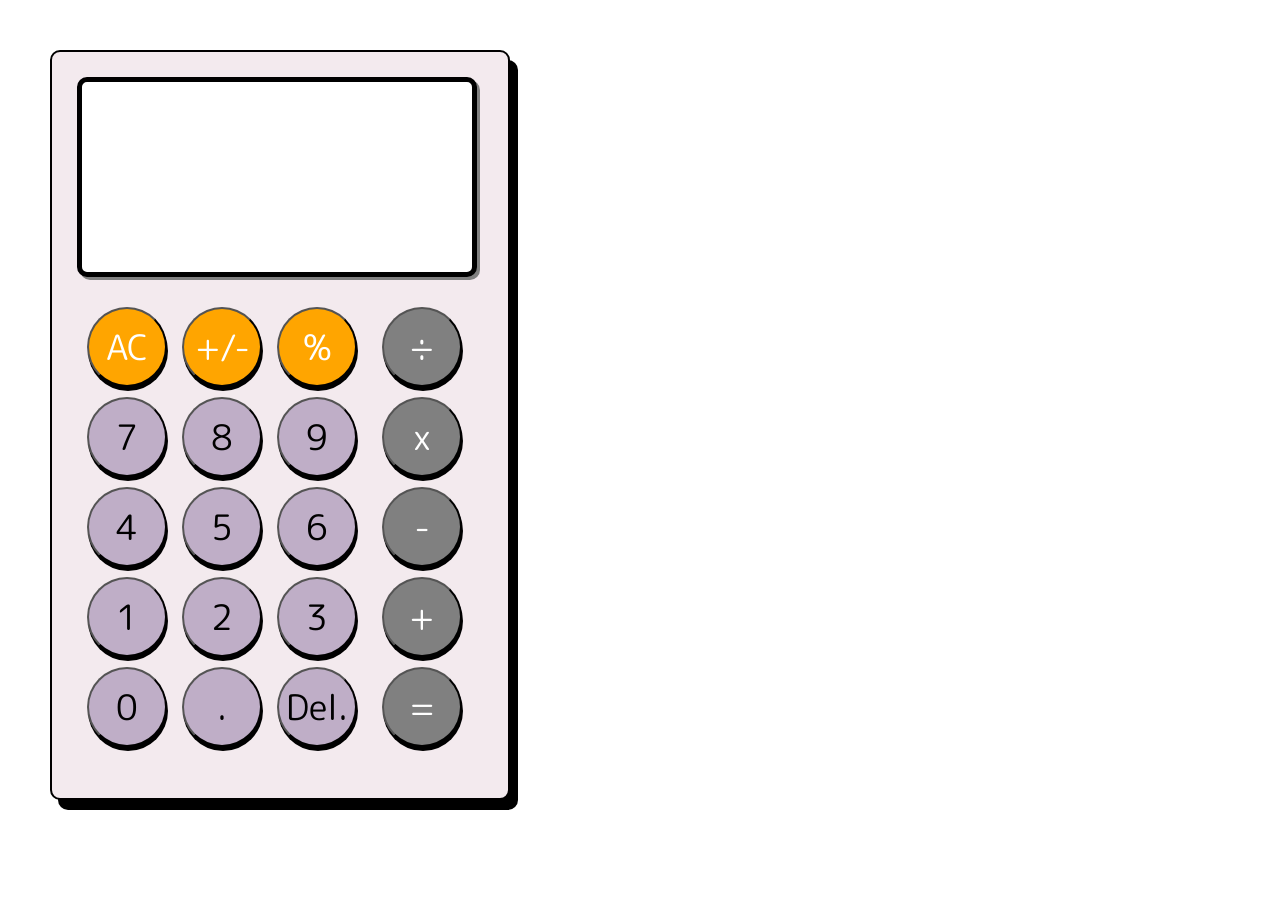
<file: index.html>
<!DOCTYPE html>
<html lang="en">
<head>
    <meta charset="UTF-8">
    <meta http-equiv="X-UA-Compatible" content="IE=edge">
    <meta name="viewport" content="width=device-width, initial-scale=1.0">
    <link rel="stylesheet" href="calculator.css">
    <title>Calculator</title>
</head>
<body>
    <div class="calculator">

<!-- Screen -->
        <div class="screen">
            <main id="output"></main>
            <main id="userInput"></main>
        </div>

        
<!-- Upper-side operators -->
        <div class="calculationArea">
            <div class="operators1">
                <button class="operators1__button" id="allClearButton"> AC </button>
                <button class="operators1__button" id="signButton"> +/- </button>
                <button class="operators1__button" id="percentageButton"> % </button>
            </div>

    <!--Number buttons -->
            <div class="number">
                <div class="num7to9">
                    <button class="number__button numberButton"> 7 </button>
                    <button class="number__button numberButton"> 8 </button>
                    <button class="number__button numberButton"> 9 </button>
                </div>

                <div class="num4to6">
                    <button class="number__button numberButton"> 4 </button>
                    <button class="number__button numberButton"> 5 </button>
                    <button class="number__button numberButton"> 6 </button>
                </div>

                <div class="num1to3">
                    <button class="number__button numberButton"> 1 </button>
                    <button class="number__button numberButton"> 2 </button>
                    <button class="number__button numberButton"> 3 </button>
                </div>

                <div class="num0andDot">
                    <button class="number__button numberButton"> 0 </button>
                    <button class="number__button" id="dot"> . </button>
                    <button class="number__button" id="deleteButton"> Del. </button>
                </div>
            </div>
            
    <!-- Side operators  -->
            <div class="operators2">
                <button class="operators2__button operatorsButton"> ÷ </button>
                <button class="operators2__button operatorsButton"> x </button>
                <button class="operators2__button operatorsButton"> -  </button>
                <button class="operators2__button operatorsButton"> + </button>
                <button class="operators2__button" id="equalButton"> = </button>
            </div>
        </div>
    </div> 

    <!-- external script -->
    <script src="./calculator.js"></script>
</body>
</html>
</file>
<file: calculator.css>
@import url("https://fonts.googleapis.com/css2?family=M+PLUS+Rounded+1c:wght@500&display=swap");
* {
  margin: 0px;
  padding: 0px;
  box-sizing: border-box;
}

.calculator {
  margin: 50px;
  border: 2px solid black;
  width: 460px;
  height: 750px;
  background-color: #f3eaee;
  border-radius: 10px;
  box-shadow: 8px 10px #000000;
}

.screen {
  border: 5px solid black;
  width: 400px;
  height: 200px;
  margin: 25px;
  background-color: white;
  border-radius: 10px;
  padding: 10px;
  display: flex;
  flex-direction: column;
  row-gap: 20px;
  box-shadow: 3px 3px grey;
}

#output {
  height: 50%;
  font-family: "M PLUS Rounded 1c", sans-serif;
  font-size: 48px;
}

#userInput {
  width: fit-content;
  font-family: "M PLUS Rounded 1c", sans-serif;
  font-size: 64px;
  align-self: flex-end;
}

button {
  width: 80px;
  height: 80px;
  margin: 5px;
  border-radius: 50px;
  font-size: 35px;
  font-family: "M PLUS Rounded 1c", sans-serif;
  box-shadow: 1px 4px #000000;
}

button:hover {
  cursor: pointer;
}

button:active {
  transform: scale(0.95);
}

.calculationArea {
  width: 400px;
  margin: 25px;
  display: grid;
  grid-template-columns: auto;
  grid-template-rows: auto;
  grid-template-areas: "upper aside" "number aside";
}

.operators1 {
  grid-area: upper;
}

.operators2 {
  grid-area: aside;
}

.number {
  grid-area: number;
}

.operators1 {
  width: 100%;
  display: flex;
  justify-content: space-evenly;
}

.operators1__button {
  color: white;
  background-color: orange;
}

.number {
  display: flex;
  flex-direction: column;
}

.num1to3,
.num4to6,
.num7to9,
.num0andDot {
  width: 100%;
  display: flex;
  justify-content: space-evenly;
}

#delButton {
  padding-top: 10px;
}

.number__button {
  color: black;
  background-color: #bfaec7;
}

.operators2 {
  display: flex;
  flex-direction: column;
  justify-content: space-evenly;
  align-items: center;
}

.operators2__button {
  color: white;
  background-color: grey;
}

@media screen and (max-width: 768px) {
  .calculator {
    margin: 10px;
    width: 350px;
    height: 570px;
  }

  .screen {
    width: 300px;
    height: 152px;
  }

  .calculationArea {
    width: 300px;
  }

  button {
    width: 60px;
    height: 60px;
    font-size: 28px;
  }

  #output {
    font-size: 32px;
  }

  #userInput {
    font-size: 48px;
  }
}
</file>
